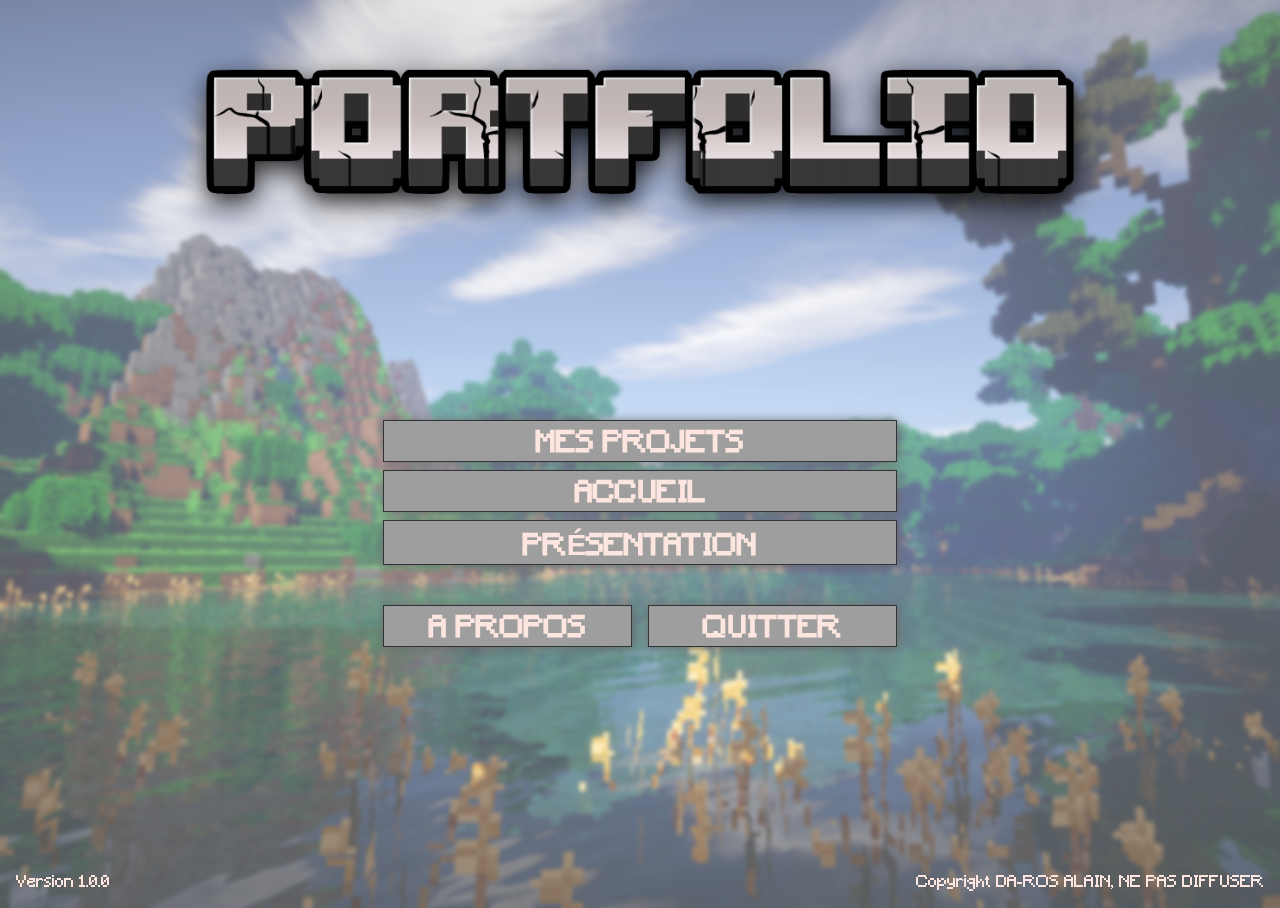
<file: index.html>
<!DOCTYPE html>
<html lang="fr">
<head>
    <meta charset="UTF-8">
    <meta name="viewport" content="width=device-width, initial-scale=1.0">
    <title>Site Web Portfolio - Page Accueil</title>
    <link rel="stylesheet" href="styles/style.css">

</head>
<body>
    <div class="flouaccueil">
        <div class="pageaccueil">
            <header class="header-accueil">
                <img src="images/PORTFOLIO-14-12-2023 (1).png" alt="Titre Portfolio">
            </header>
            <div class="flexcolonne">
                <div class="boutonaccueil">
                    <a class="blanc texte bouton" href="liste_S.A.É.html">
                        <h3 class="marge0">MES PROJETS</h3>
                    </a> 
                    <a class="blanc texte bouton" href="index.html">
                        <h3 class="marge0">ACCUEIL</h3>
                    </a>
                    <a class="blanc texte bouton" href="Présentation.html">
                        <h3 class="marge0">PRÉSENTATION</h3>
                    </a>
                    <div class="pageaccueil2">
                        <a class="blanc texte bouton" href="A-Propos.html">
                            <h3 class="marge0">A PROPOS</h3>
                        </a>
                        <a class="blanc texte bouton" href="" onclick="Quitter()">
                            <h3 class="marge0">QUITTER</h3>
                        </a>
                    </div>
                </div>
            </div>
            <footer class="footer-accueil">
                <p class="blanc texte margefooter-accueil">Version 1.0.0</p>
                <p class="blanc texte margefooter-accueil">Copyright DA-ROS ALAIN, NE PAS DIFFUSER</p>
            </footer>
        </div>        
    </div>   
    <script src="js/dataSAE.js"></script>
    <script src="js/script.js"></script> 
</body>
</html>
</file>
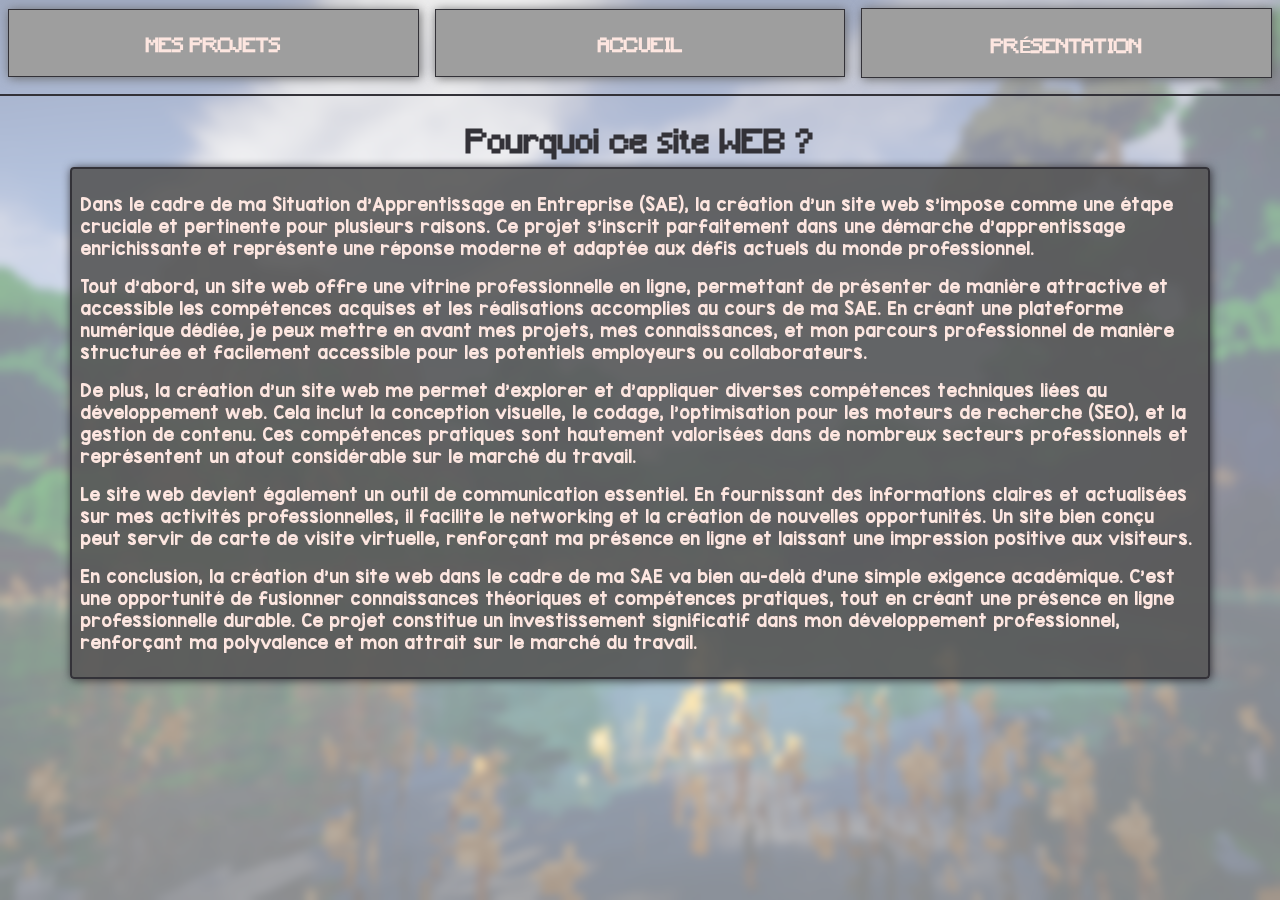
<file: A-Propos.html>
<!DOCTYPE html>
<html lang="fr">
<head>
    <meta charset="UTF-8">
    <meta name="viewport" content="width=device-width, initial-scale=1.0">
    <title>Site Web Portfolio - Page À Propos</title>
    <link rel="stylesheet" href="styles/style.css">
</head>
<body>
    <div class="page-APropos flou">
        <header class="header-APropos">
            <a class="blanc texte bouton" href="liste_S.A.É.html">
                <h3>MES PROJETS</h3>
            </a> 
            <a class="blanc texte bouton" href="index.html">
                <h3>ACCUEIL</h3>
            </a>
            <a class="blanc texte bouton" href="Présentation.html">
                <h3>PRÉSENTATION</h3>
            </a>
        </header>
        <hr class="hr-gris">
        <div class="flexcolonne margetop">
            <h1 class="marge0 gris texte">Pourquoi ce site WEB ?</h1>
            <div class="blanc texte1 flou1 APropos margepetite">
                <p>Dans le cadre de ma Situation d'Apprentissage en Entreprise (SAE), la création d'un site web s'impose comme une étape cruciale et pertinente pour plusieurs raisons. Ce projet s'inscrit parfaitement dans une démarche d'apprentissage enrichissante et représente une réponse moderne et adaptée aux défis actuels du monde professionnel.</p>

                <p>Tout d'abord, un site web offre une vitrine professionnelle en ligne, permettant de présenter de manière attractive et accessible les compétences acquises et les réalisations accomplies au cours de ma SAE. En créant une plateforme numérique dédiée, je peux mettre en avant mes projets, mes connaissances, et mon parcours professionnel de manière structurée et facilement accessible pour les potentiels employeurs ou collaborateurs.</p>

                <p>De plus, la création d'un site web me permet d'explorer et d'appliquer diverses compétences techniques liées au développement web. Cela inclut la conception visuelle, le codage, l'optimisation pour les moteurs de recherche (SEO), et la gestion de contenu. Ces compétences pratiques sont hautement valorisées dans de nombreux secteurs professionnels et représentent un atout considérable sur le marché du travail.</p>

                <p>Le site web devient également un outil de communication essentiel. En fournissant des informations claires et actualisées sur mes activités professionnelles, il facilite le networking et la création de nouvelles opportunités. Un site bien conçu peut servir de carte de visite virtuelle, renforçant ma présence en ligne et laissant une impression positive aux visiteurs.</p>

                <p>En conclusion, la création d'un site web dans le cadre de ma SAE va bien au-delà d'une simple exigence académique. C'est une opportunité de fusionner connaissances théoriques et compétences pratiques, tout en créant une présence en ligne professionnelle durable. Ce projet constitue un investissement significatif dans mon développement professionnel, renforçant ma polyvalence et mon attrait sur le marché du travail.</p>
            </div>
        </div>
    </div>


    <script src="js/dataSAE.js"></script>
    <script src="js/script.js"></script>
</body>
</html>
</file>
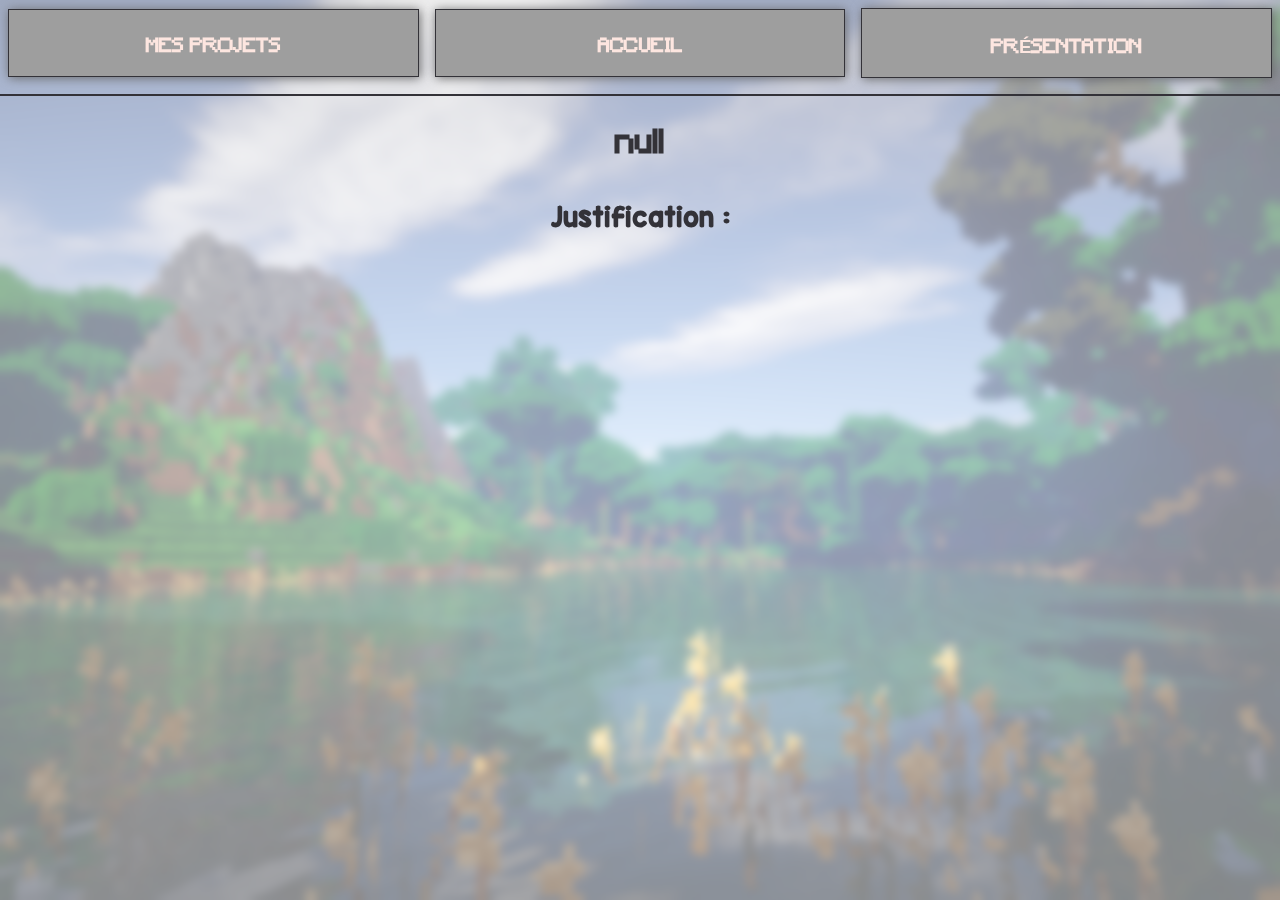
<file: AC.html>
<!DOCTYPE html>
<html lang="en">
<head>
    <meta charset="UTF-8">
    <meta name="viewport" content="width=device-width, initial-scale=1.0">
    <title>Site Web Portfolio - Page AC</title>
    <link rel="stylesheet" href="styles/style.css">

</head>
<body>
    <div class="flou pageAC">
        <header class="header-AC">
            <a class="blanc texte bouton" href="liste_S.A.É.html">
                <h3>MES PROJETS</h3>
            </a> 
            <a class="blanc texte bouton" href="index.html">
                <h3>ACCUEIL</h3>
            </a>
            <a class="blanc texte bouton" href="Présentation.html">
                <h3>PRÉSENTATION</h3>
            </a>
        </header>
        <hr class="hr-gris">
        <div class="flexcolonne margetop">
            <h1 class="marge0 gris texte" id="numeroAC"></h1>
            <h3 class="gris texte1" id="titreAC"></h3>

            <div class="flexcolonne">
                <h2 class="marge0 gris texte1">Justification :</h2>
                <div class="lien"></div>
            </div>
        </div>
    </div>    
    <script src="js/dataAC.js"></script>
    <script src="js/script3.js"></script>
</body>
</html>
</file>
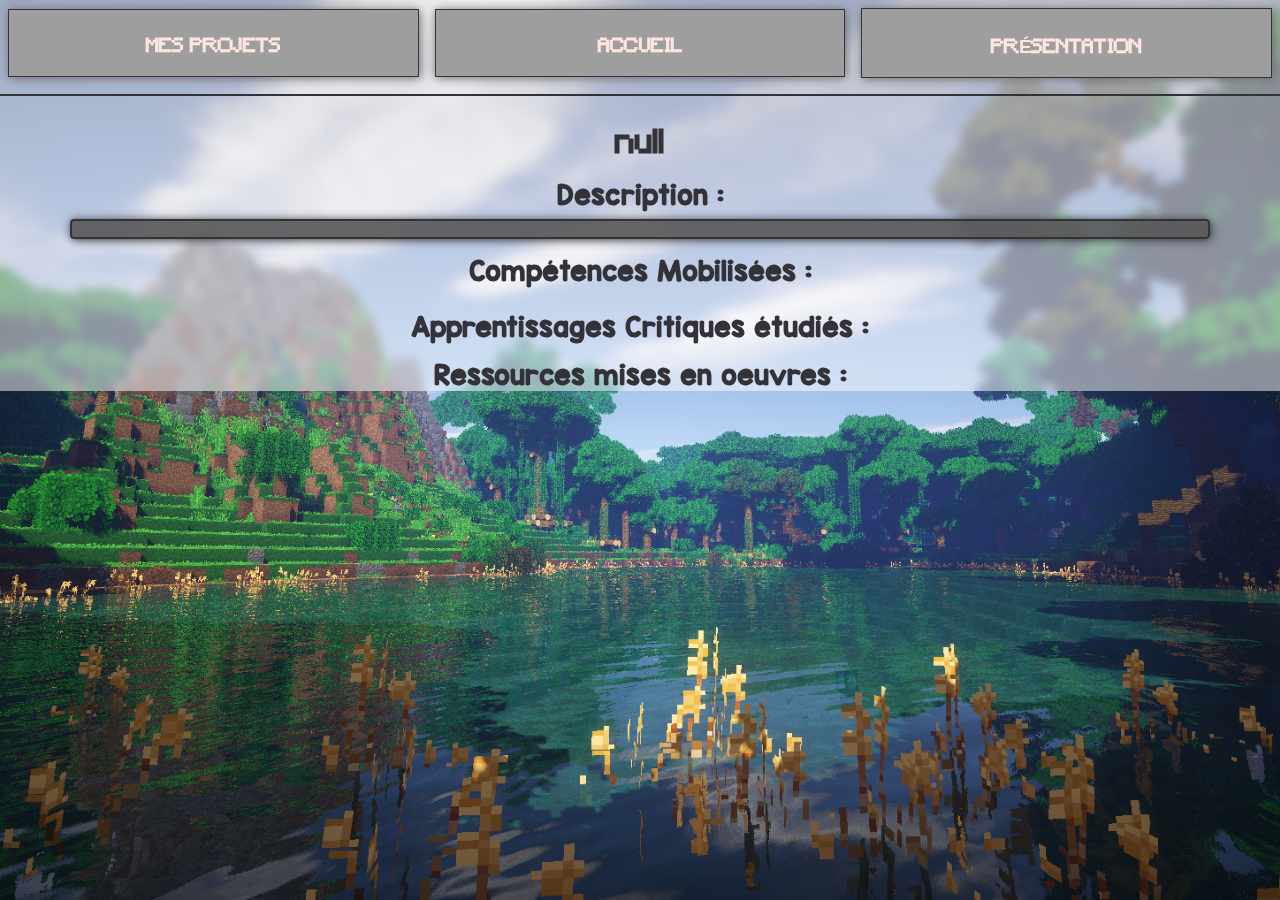
<file: infos_S.A.É.html>
<!DOCTYPE html>
<html lang="fr">
<head>
    <meta charset="UTF-8">
    <meta name="viewport" content="width=device-width, initial-scale=1.0">
    <title>Site Web Portfolio - Page infos SAE</title>
    <link rel="stylesheet" href="styles/style.css">

</head>
<body>
    <div class="flou">
        <header class="header-infosSAE">
            <a class="blanc texte bouton" href="liste_S.A.É.html">
                <h3>MES PROJETS</h3>
            </a> 
            <a class="blanc texte bouton" href="index.html">
                <h3>ACCUEIL</h3>
            </a>
            <a class="blanc texte bouton" href="Présentation.html">
                <h3>PRÉSENTATION</h3>
            </a>
        </header>
        <hr class="hr-gris">
        <div class="flexcolonne margetop">
            <h1 class="marge0 gris texte" id="numero"></h1>
            <h2 class="marge0 gris texte1" id="titre"></h2>
            <div class="flexcolonne margetop1">
                <h2 class="marge0 margebottom gris texte1">Description :</h2>
                <h4 class="marge0 description-infosSAE blanc flou1" id="description"></h4>
            </div>
            <div class="flexcolonne margetop1">
                <h2 class="marge0 margebottom gris texte1 ">Compétences Mobilisées :</h2>
                <div class="flexcentre1 gap" id="Compétences"></div>
            </div>
            <div class="flexcolonne margetop1">
                <h2 class="marge0 gris texte1">Apprentissages Critiques étudiés :</h2>
                <div id="AC"></div>
            </div>
            <div class="flexcolonne margetop1">
                <h2 class="marge0 gris texte1">Ressources mises en oeuvres :</h2>
                <div class="flexgrille1" id="Ressources"></div>
            </div>
        </div>
    </div>
    <script src="js/dataSAE.js"></script>
    <script src="js/script2.js"></script>
</body>
</html>
</file>
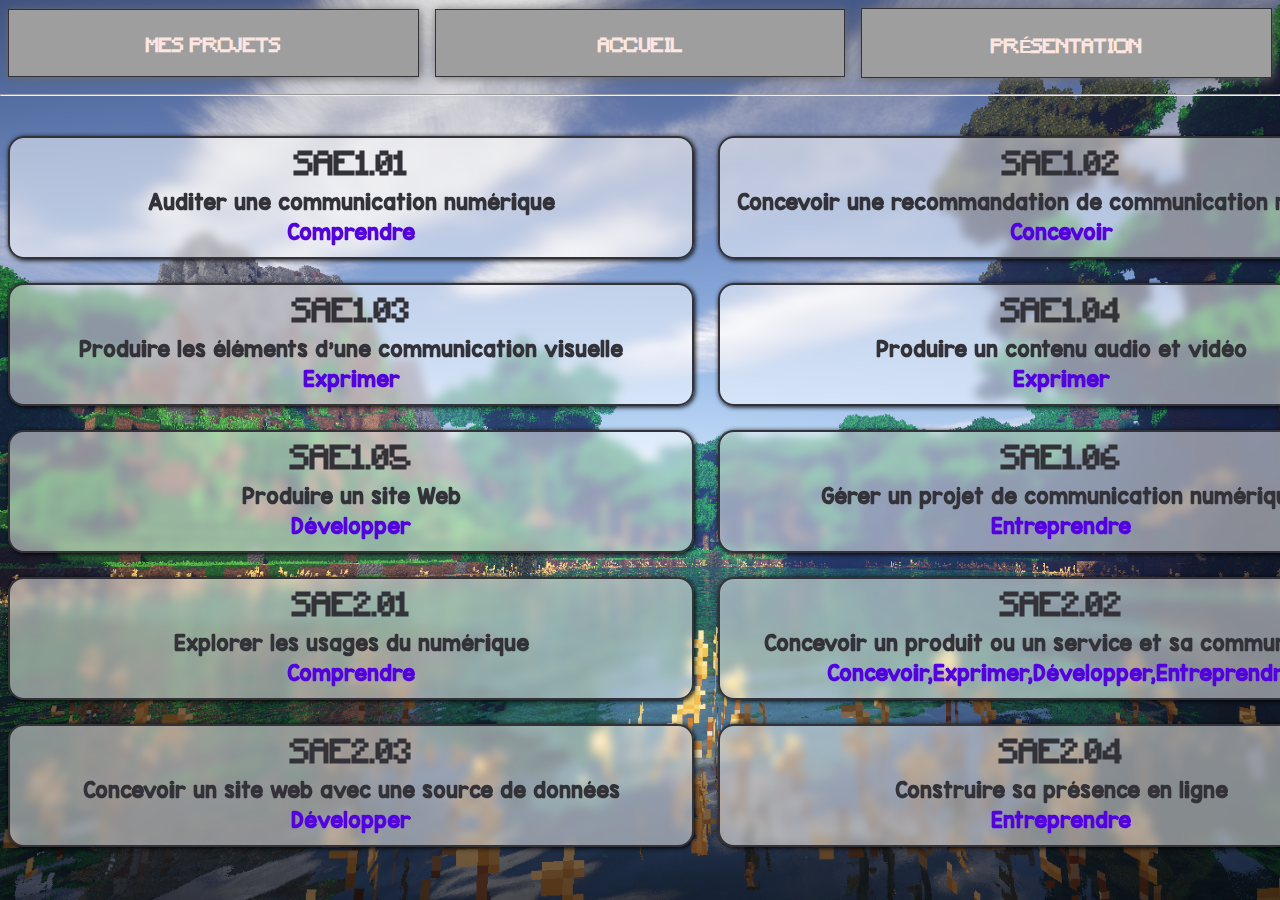
<file: liste_S.A.É.html>
<!DOCTYPE html>
<html lang="fr">
<head>
    <meta charset="UTF-8">
    <meta name="viewport" content="width=device-width, initial-scale=1.0">
    <title>Site Web Portfolio - Page liste SAE</title>
    <link rel="stylesheet" href="styles/style.css">

</head>
<body>
    <div class="fondinfosSAE">
        <header class="header-listeSAE">
            <a class="blanc texte bouton" href="liste_S.A.É.html">
                <h3>MES PROJETS</h3>
            </a> 
            <a class="blanc texte bouton" href="index.html">
                <h3>ACCUEIL</h3>
            </a>
            <a class="blanc texte bouton" href="Présentation.html">
                <h3>PRÉSENTATION</h3>
            </a>
        </header>
        <hr>
        <div class="sae flexgrille margetop"></div>
    </div>
    <script src="js/dataSAE.js"></script>
    <script src="js/script.js"></script>
</body>
</html>
</file>
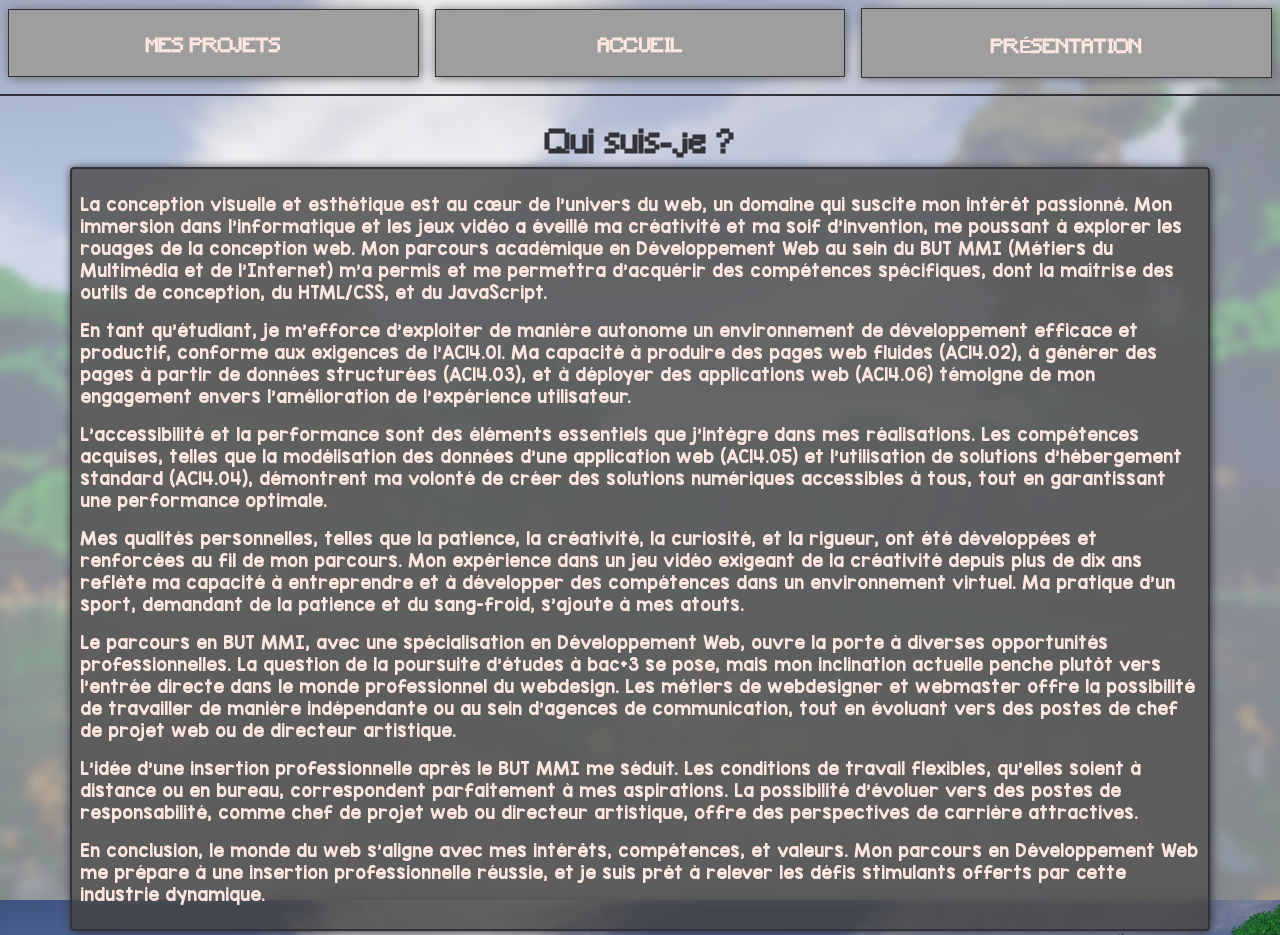
<file: Présentation.html>
<!DOCTYPE html>
<html lang="fr">
<head>
    <meta charset="UTF-8">
    <meta name="viewport" content="width=device-width, initial-scale=1.0">
    <title>Site Web Portfolio - Page Présentation</title>
    <link rel="stylesheet" href="styles/style.css">
</head>
<body>
    <div class="page-presentation flou">
        <header class="header-presentation">
            <a class="blanc texte bouton" href="liste_S.A.É.html">
                <h3>MES PROJETS</h3>
            </a> 
            <a class="blanc texte bouton" href="index.html">
                <h3>ACCUEIL</h3>
            </a>
            <a class="blanc texte bouton" href="Présentation.html">
                <h3>PRÉSENTATION</h3>
            </a>
        </header>
        <hr class="hr-gris">
        <div class="flexcolonne margetop">
            <h1 class="marge0 gris texte">Qui suis-je ?</h1>
            <div class="presentation flou1 blanc texte1 margepetite">
                <p>La conception visuelle et esthétique est au cœur de l'univers du web, un domaine qui suscite mon intérêt passionné. Mon immersion dans l'informatique et les jeux vidéo a éveillé ma créativité et ma soif d'invention, me poussant à explorer les rouages de la conception web. Mon parcours académique en Développement Web au sein du BUT MMI (Métiers du Multimédia et de l'Internet) m'a permis et me permettra d'acquérir des compétences spécifiques, dont la maîtrise des outils de conception, du HTML/CSS, et du JavaScript.</p>

                <p>En tant qu'étudiant, je m'efforce d'exploiter de manière autonome un environnement de développement efficace et productif, conforme aux exigences de l'AC14.01. Ma capacité à produire des pages web fluides (AC14.02), à générer des pages à partir de données structurées (AC14.03), et à déployer des applications web (AC14.06) témoigne de mon engagement envers l'amélioration de l'expérience utilisateur.</p>

                <p>L'accessibilité et la performance sont des éléments essentiels que j'intègre dans mes réalisations. Les compétences acquises, telles que la modélisation des données d'une application web (AC14.05) et l'utilisation de solutions d'hébergement standard (AC14.04), démontrent ma volonté de créer des solutions numériques accessibles à tous, tout en garantissant une performance optimale.</p>
                
                <p>Mes qualités personnelles, telles que la patience, la créativité, la curiosité, et la rigueur, ont été développées et renforcées au fil de mon parcours. Mon expérience dans un jeu vidéo exigeant de la créativité depuis plus de dix ans reflète ma capacité à entreprendre et à développer des compétences dans un environnement virtuel. Ma pratique d'un sport, demandant de la patience et du sang-froid, s'ajoute à mes atouts.</p>
                
                <p>Le parcours en BUT MMI, avec une spécialisation en Développement Web, ouvre la porte à diverses opportunités professionnelles. La question de la poursuite d'études à bac+3 se pose, mais mon inclination actuelle penche plutôt vers l'entrée directe dans le monde professionnel du webdesign. Les métiers de webdesigner et webmaster offre la possibilité de travailler de manière indépendante ou au sein d'agences de communication, tout en évoluant vers des postes de chef de projet web ou de directeur artistique.</p>
                
                <p>L'idée d'une insertion professionnelle après le BUT MMI me séduit. Les conditions de travail flexibles, qu'elles soient à distance ou en bureau, correspondent parfaitement à mes aspirations. La possibilité d'évoluer vers des postes de responsabilité, comme chef de projet web ou directeur artistique, offre des perspectives de carrière attractives.</p>
                
                <p>En conclusion, le monde du web s'aligne avec mes intérêts, compétences, et valeurs. Mon parcours en Développement Web me prépare à une insertion professionnelle réussie, et je suis prêt à relever les défis stimulants offerts par cette industrie dynamique.</p>
            </div>
        </div>
    </div>


    <script src="js/dataSAE.js"></script>
    <script src="js/script.js"></script>
</body>
</html>
</file>
<file: styles/style.css>
/* Inporation d'une police dd'écriture */

@font-face 
{
    font-family: 'Minecraft';
    font-weight: normal;
    src: url(../fonts/Minecraft.ttf) format('truetype');
    font-style: normal;
}

@font-face {
    font-family: 'KGRedHands';
    src: url(../fonts/KGRedHands.ttf);
    font-weight: normal;
    font-style: normal;
}
/* Style pour le body du site*/

body
{
    margin: 0;
    background-image: url(../images/fond_minecraft2.png);
    background-size: cover;
    background-position: center;
    min-height: 100vh;
}
/* Classes pour la page d'accueil*/

.header-accueil
{
    display: flex;
    justify-content: center;
    align-items: center;
}

.footer-accueil
{
    display: flex;
    justify-content: space-between;
    align-items: center;
    margin-top: 200px;
}

.margefooter-accueil
{
    margin-left: 16px;
    margin-right: 16px;
}

.pageaccueil
{
    min-height: 100vh;
}

.pageaccueil2
{
    display: flex;
    justify-content: center;
    align-items: center;
    margin-top: 32px;
    width: 530px;
}

.boutonaccueil
{
    margin-top: 128px;
    padding: 4px;
    font-size: 25px;
}

/* Classes pour la page Liste_S.A.É */

.header-listeSAE
{
    display: flex;
    justify-content: space-around;
    align-items: center;
}

.carre-listeSAE
{
    margin: 8px;
    padding: 8px 16px;
    border-radius: 16px;
    box-shadow: 1px 1px 5px black;
    border: #333238 solid 2px;
    width: 650px;
}

.carre-listeSAE:hover
{
    margin: 8px;
    padding: 8px 16px;
    border-radius: 16px;
    box-shadow: 1px 1px 20px white;
    width: 650px;
}

.competence-listeSAE
{   
    padding: 4px 8px;
    color:#5300e5
}

/* Classes pour la page infos_S.A.É */

.header-infosSAE
{
    display: flex;
    justify-content: space-around;
    align-items: center;
}

.description-infosSAE
{
    width: 1120px;
    justify-content: center;
    border: #333238 solid 2px;
    border-radius: 4px;
    padding: 8px;
    box-shadow: 1px 1px 10px #333238 ;
}

.competence-infosSAE
{
    display: flex;
    justify-content: center;
    border: #333238 solid 2px;
    border-radius: 4px;
    padding: 8px;
    width: 110px;
    box-shadow: 1px 1px 10px #333238 ;
}

.AC-infosSAE
{
    padding: 8px;
    border-radius: 4px;
    width: 1100px;
    border: #333238 solid 2px;
    margin: 8px;
    box-shadow: 1px 1px 10px #333238 ;
}

.AC-infosSAE:hover
{
    padding: 8px;
    border-radius: 4px;
    width: 1100px;
    border: #333238 solid 2px;
    margin: 8px;
    box-shadow: 1px 1px 10px white;
    background-color: rgb(91, 162, 255);
}

.ressource-infosSAE
{
    padding: 8px;
    border-radius: 4px;
    width: 300px;
    border: #333238 solid 2px;
    margin: 8px;
    box-shadow: 1px 1px 10px #333238 ;
}

/* Classes pour la page de justification des AC*/

.header-AC
{
    display: flex;
    justify-content: space-around;
    align-items: center;
}

.pageAC
{
    height: 100vh;
}

.justification-AC
{
    width: 1500px;
}

/* Classes pour la page présentation */

.header-presentation
{
    display: flex;
    justify-content: space-around;
    align-items: center;
}

.page-presentation
{
    height: 100vh;
}

.presentation
{
    width: 1120px;
    justify-content: center;
    border: #333238 solid 2px;
    border-radius: 4px;
    padding: 8px;
    box-shadow: 1px 1px 10px #333238 ;
}
    

/* Classes pour la page À Propos */

.header-APropos
{
    display: flex;
    justify-content: space-around;
    align-items: center;
}

.page-APropos
{
    height: 100vh;
}

.APropos
{
    width: 1120px;
    justify-content: center;
    border: #333238 solid 2px;
    border-radius: 4px;
    padding: 8px;
    box-shadow: 1px 1px 10px #333238 ;
}
/* Classe pour flooter */

.flouaccueil
{
    backdrop-filter: blur(2px); 
    background-color: rgba(255, 255, 255, 0.3); 
    width: 100%;
}

.flou
{
    backdrop-filter: blur(5px); 
    background-color: rgba(255, 255, 255, 0.5); 
}

.flou1
{
    backdrop-filter: blur(5px); 
    background-color: rgba(65, 65, 65, 0.8); 
}

/* Classes pour les textes (polices, couleur, etc.) */

.texte
{
    font-family: 'Minecraft', sans-serif;
}

.texte1
{
    font-family: 'KGRedHands', sans-serif;
}

a
{
    text-decoration: none;
    color: black;
}

/* Classes pour les traits */

.hr-gris
{
    height: 2px;
    border-width: 0;
    background-color: #333238;
}

/* Classes pour les couleurs */

.blanc
{
    color: #fde6e0;
}

.gris
{
    color: #333238;
}

/* Classes pour les boutons */

.bouton
{
    padding-top: 8px;
    margin: 8px;
    display: flex;
    justify-content: center;
    align-items: center;
    background-color: #9e9e9e;
    border: solid 1px #333238;
    width: 512px;
    box-shadow: 1px 1px 10px #6b6b6b;
}

.bouton:hover
{
    border: solid 1px #fde6e0;
    box-shadow: 1px 1px 10px #fde6e0;
    background-color: rgb(91, 162, 255);
    color: #e2e06a;
}

/* Classes pour les marges de toutes les pages */

.marge0
{
    margin: 0;
}

.margetop
{
    margin-top: 32px;
}

.margetop1
{
    margin-top: 16px;
}

.margebottom
{
    margin-bottom: 8px;
}

.margepetite
{
    margin: 4px;
}

/* Classes pour du gap */

.gap
{
    gap: 16px;
}

/* Classes pour du flex */

.flex
{
    display: flex;
    align-items: center;
}

.flexcentre
{
    display: flex;
    justify-content: center;
    align-items: center;
}

.flexcentre1
{
    display: flex;
    justify-content: space-around;
    align-items: center;
}

.flexcolonne
{
    display: flex;
    flex-direction: column;
    align-items: center;
}

.flexgrille
{
    display: grid;
    justify-items: center;
    grid-template-columns: 1fr 1fr;
    grid-gap: 8px;
}

.flexgrille1
{
    display: grid;
    justify-items: center;
    grid-template-columns: 1fr 1fr 1fr;
    grid-gap: 8px;
}

.flexgauche
{
    display: flex;
    justify-content: start;
    align-items: center;    
}























/* Code pour faire un diapo    A GARDER !!!!!!!!!!!!
.diapo
{
    margin:0 auto;
    width: 960px;
    height: 500px;
    border: 3px solid #fde6e0;
    background-image: url(../images/Portfolio_animation1.png);
    animation-name: diapo;
    animation-duration: 12s;
    animation-timing-function: linear;
    animation-iteration-count: infinite;
    animation-direction: normal;
    box-shadow: #fde6e0 1px 1px 10px;
}

@keyframes diapo
{
    
    0%{background-image: url(../images/Portfolio_animation1.png);}
    33%{background-image: url(../images/Portfolio_animation2.png);}
    66%{background-image: url(../images/Portfolio_animation3.png);}
    
}
*/
</file>
